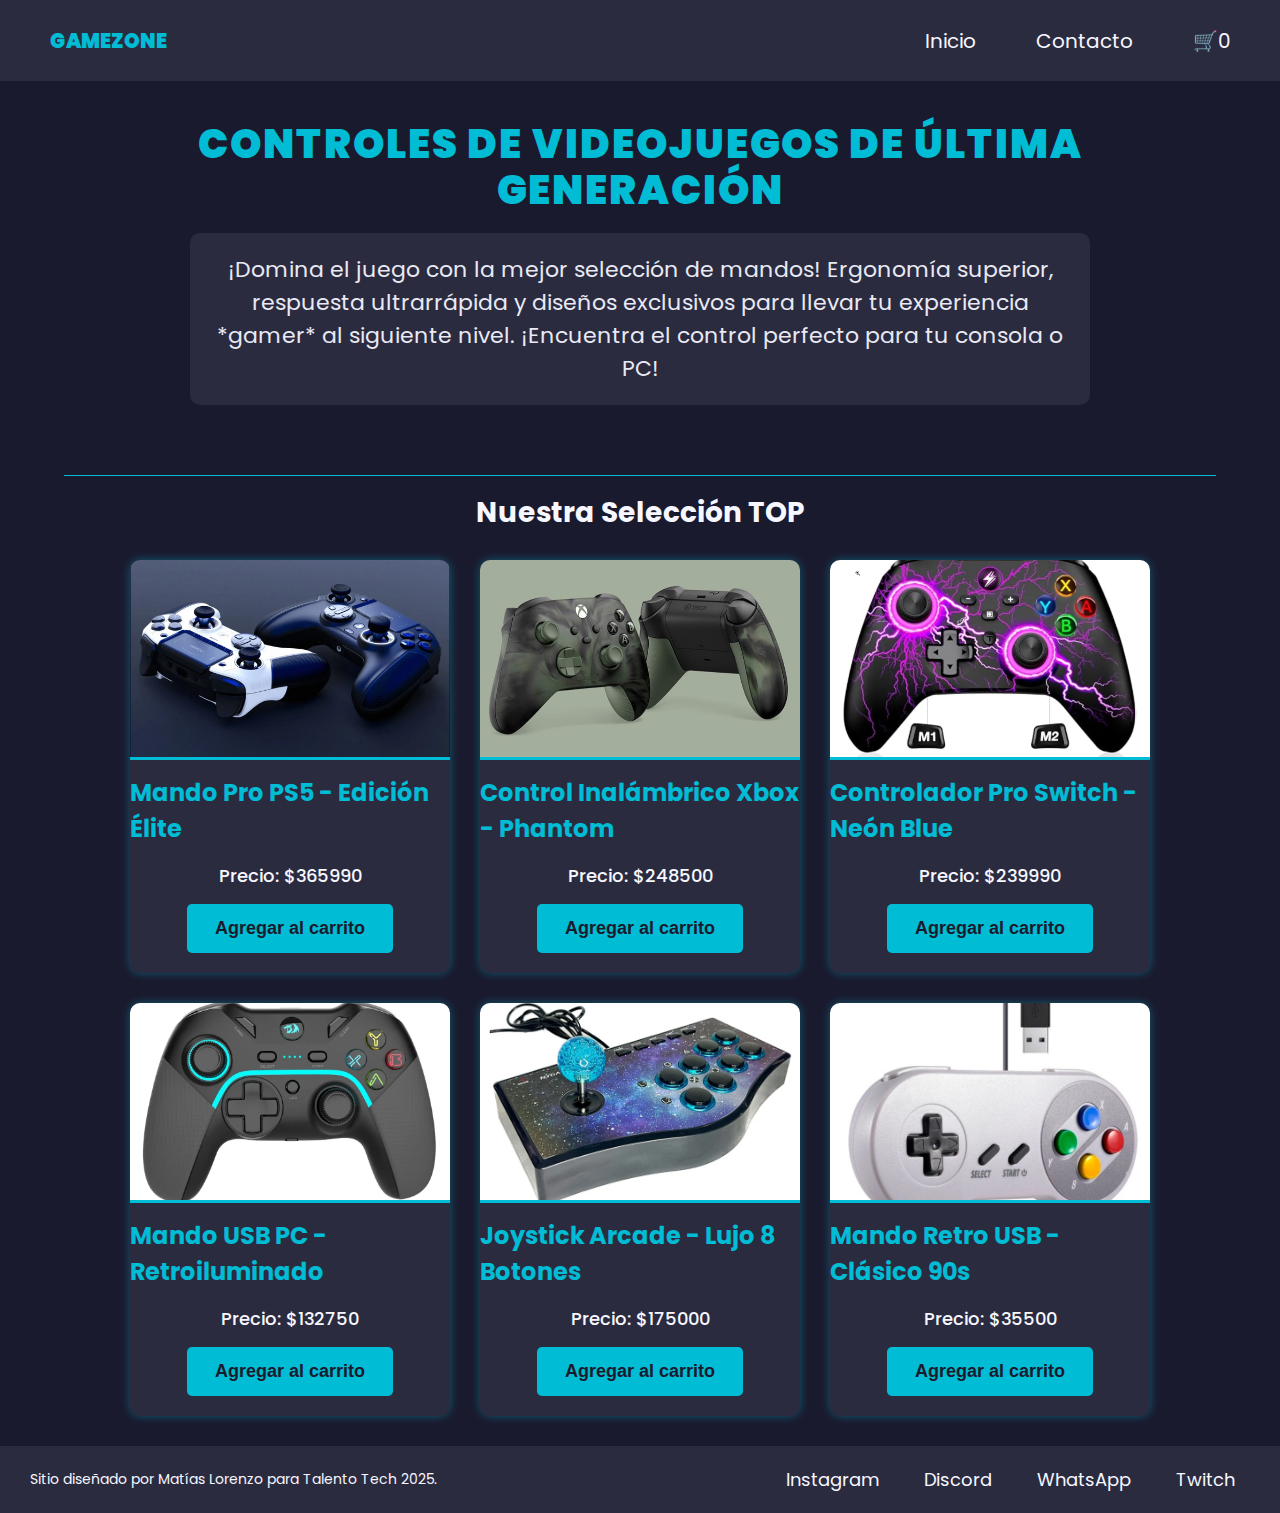
<file: index.html>
<!DOCTYPE html>
<html lang="es">
  <head>
    <meta charset="UTF-8" />
    <meta name="viewport" content="width=device-width, initial-scale=1.0" />
    <link rel="preconnect" href="https://fonts.googleapis.com" />
    <link rel="preconnect" href="https://fonts.gstatic.com" crossorigin />
    <link
      href="https://fonts.googleapis.com/css2?family=Poppins:ital,wght@0,100;0,200;0,300;0,400;0,500;0,600;0,700;0,800;0,900;1,100;1,200;1,300;1,400;1,500;1,600;1,700;1,800;1,900&display=swap"
      rel="stylesheet"
    />
    <link rel="stylesheet" href="./css/styles.css" />
    <title>GameZone: Controles</title>
  </head>
  <body>
    <header>
      <div class="div-logo">
        <a class="logo" href="./index.html">GAMEZONE</a>
      </div>
      <nav class="header-nav">
        <ul>
          <li><a href="./index.html">Inicio</a></li>
          <li><a href="./pages/contacto.html">Contacto</a></li>
          <li>
            <a href="./pages/carrito.html" class="carrito-icono">
              🛒<span id="contador-carrito">0</span></a
            >
          </li>
        </ul>
      </nav>
    </header>

    <main>
      <h1 class="title-home">Controles de Videojuegos de Última Generación</h1>
      <p class="paragraph">
        ¡Domina el juego con la mejor selección de mandos! Ergonomía superior,
        respuesta ultrarrápida y diseños exclusivos para llevar tu experiencia
        *gamer* al siguiente nivel. ¡Encuentra el control perfecto para tu
        consola o PC!
      </p>

      <section>
        <h2 class="title-products">Nuestra Selección TOP</h2>
        <div id="container-products" class="container-products"></div>
      </section>
    </main>

    <footer>
      <p>Sitio diseñado por Matías Lorenzo para Talento Tech 2025.</p>
      <nav>
        <ul>
          <li><a href="#" target="">Instagram</a></li>
          <li><a href="#" target="">Discord</a></li>
          <li><a href="#" target="">WhatsApp</a></li>
          <li><a href="#" target="">Twitch</a></li>
        </ul>
      </nav>
    </footer>
    <script src="./js/index.js" type="module"></script>
  </body>
</html>
</file>
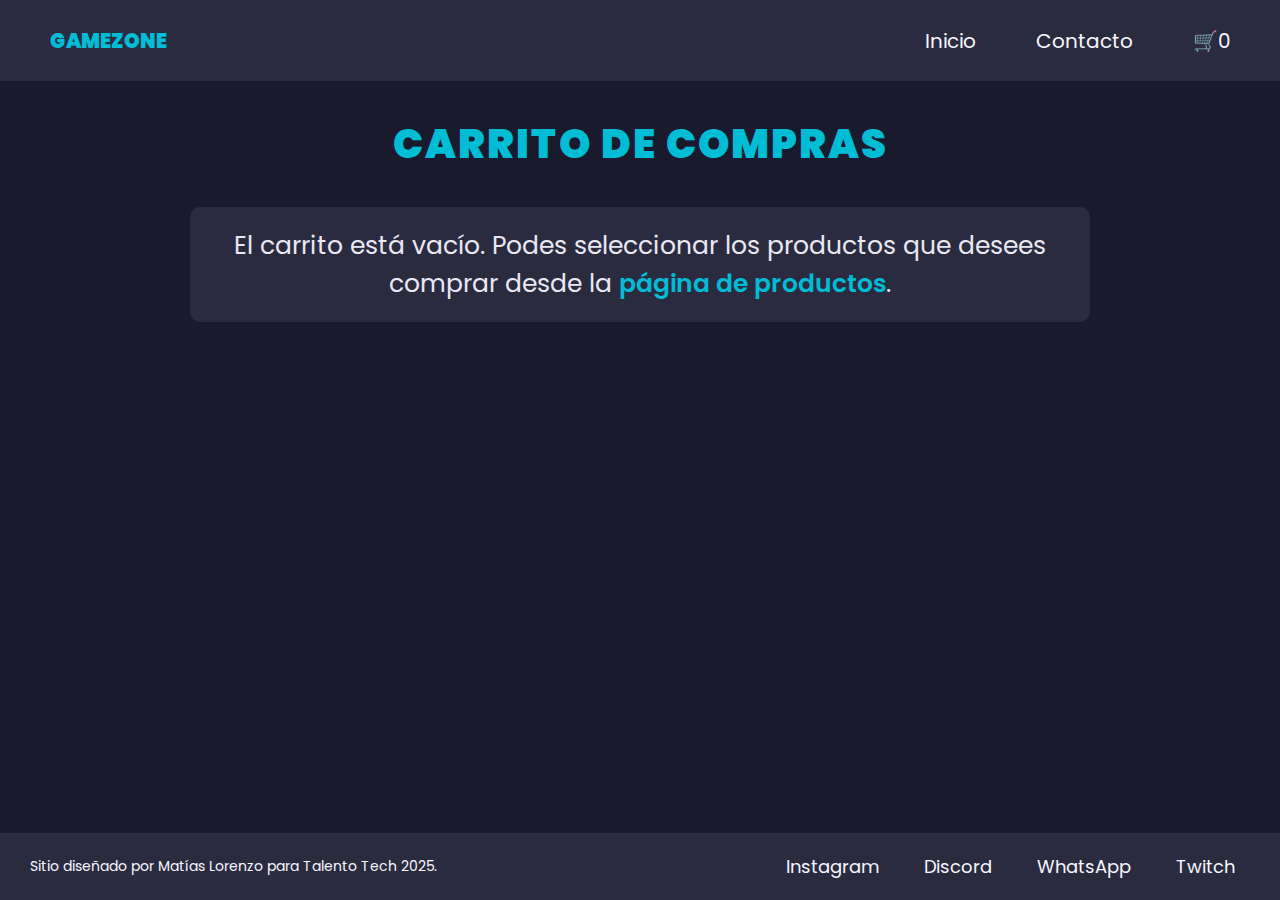
<file: pages/carrito.html>
<!DOCTYPE html>
<html lang="es">
  <head>
    <meta charset="UTF-8" />
    <meta name="viewport" content="width=device-width, initial-scale=1.0" />
    <link rel="preconnect" href="https://fonts.googleapis.com" />
    <link rel="preconnect" href="https://fonts.gstatic.com" crossorigin />
    <link
      href="https://fonts.googleapis.com/css2?family=Poppins:ital,wght@0,100;0,200;0,300;0,400;0,500;0,600;0,700;0,800;0,900;1,100;1,200;1,300;1,400;1,500;1,600;1,700;1,800;1,900&display=swap"
      rel="stylesheet"
    />
    <link rel="stylesheet" href="../css/styles.css" />
    <title>Carrito</title>
  </head>
  <body>
    <header>
      <div class="div-logo">
        <a class="logo" href="../index.html">GAMEZONE</a>
      </div>
      <nav class="header-nav">
        <ul>
          <li><a href="../index.html">Inicio</a></li>
          <li><a href="./contacto.html">Contacto</a></li>
          <li>
            <a href="./carrito.html" class="carrito-icono">
              🛒<span id="contador-carrito">0</span></a
            >
          </li>
        </ul>
      </nav>
    </header>

    <main>
      <h1 class="title-home">Carrito de Compras</h1>
      <p class="paragraph" id="mensaje-carrito"></p>
      <div class="acciones-carrito" id="acciones-carrito"></div>
      <section>
        <h2 class="title-products" id="productos-seleccionados-titulo">
          Productos Seleccionados
        </h2>
        <div id="contenedor-carrito" class="container-products"></div>
      </section>
    </main>

    <footer>
      <p>Sitio diseñado por Matías Lorenzo para Talento Tech 2025.</p>
      <nav>
        <ul>
          <li><a href="#" target="">Instagram</a></li>
          <li><a href="#" target="">Discord</a></li>
          <li><a href="#" target="">WhatsApp</a></li>
          <li><a href="#" target="">Twitch</a></li>
        </ul>
      </nav>
    </footer>
    <script src="../js/carrito.js" type="module"></script>
  </body>
</html>
</file>
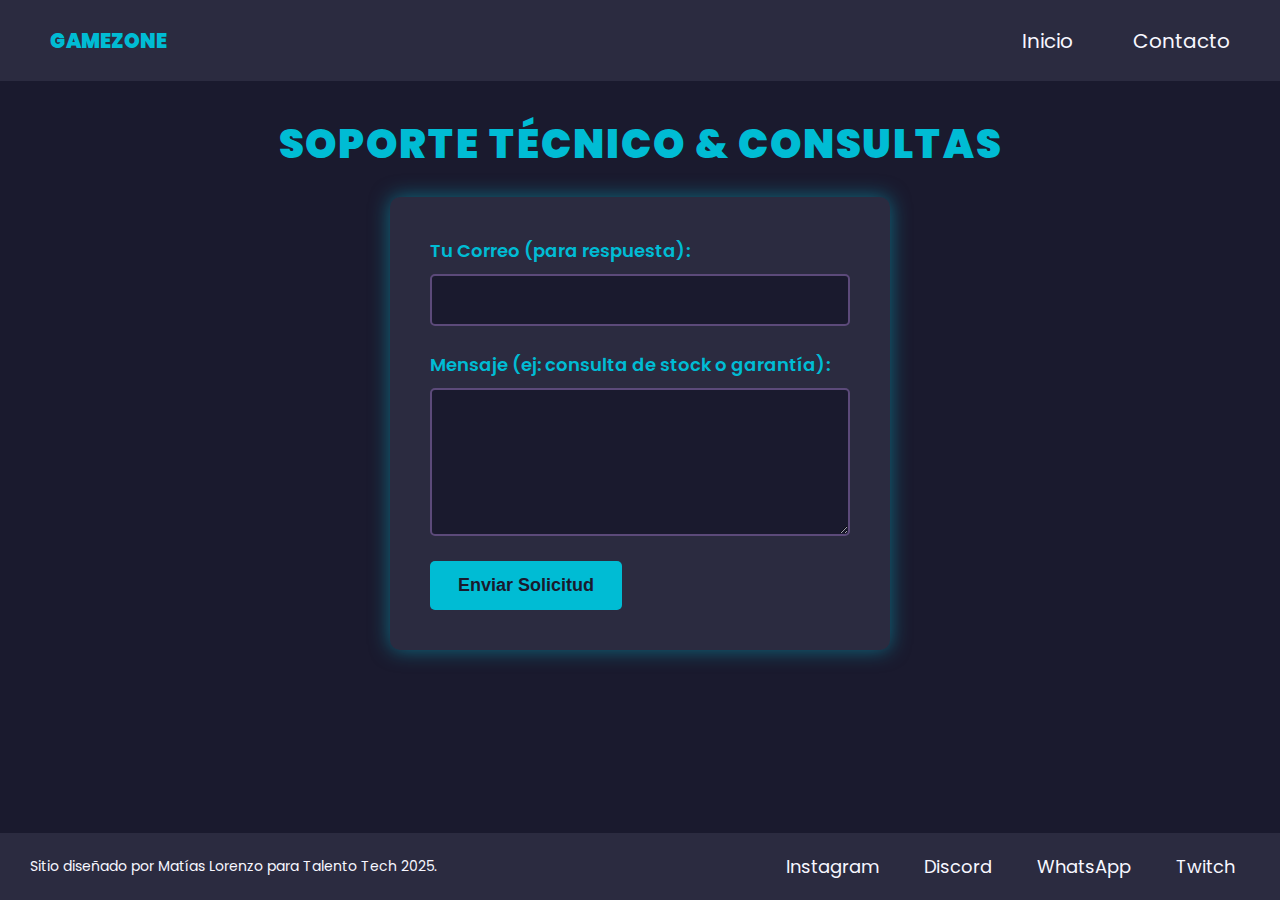
<file: pages/contacto.html>
<!DOCTYPE html>
<html lang="en">
<head>
  <meta charset="UTF-8">
  <meta name="viewport" content="width=device-width, initial-scale=1.0">
  <link rel="preconnect" href="https://fonts.googleapis.com">
  <link rel="preconnect" href="https://fonts.gstatic.com" crossorigin>
  <link href="https://fonts.googleapis.com/css2?family=Poppins:ital,wght@0,100;0,200;0,300;0,400;0,500;0,600;0,700;0,800;0,900;1,100;1,200;1,300;1,400;1,500;1,600;1,700;1,800;1,900&display=swap" rel="stylesheet">
  <link rel="stylesheet" href="../css/styles.css">
  <title>GameZone Controllers - Contacto</title>
</head>
<body>
  <header>
    <div class="div-logo"><a class="logo" href="../index.html">GAMEZONE</a></div>
    <nav class="header-nav">
      <ul>
        <li><a href="../index.html">Inicio</a></li>
        <li><a href="./contacto.html">Contacto</a></li>
      </ul>
    </nav>
  </header>
  <main>
    <h1 class="title-contact">Soporte Técnico & Consultas</h1>

    <form
      class="form-contact"
      action="https://formspree.io/f/meorpezp"
      method="POST"
    >
      <div class="input-group">
        <label for="email">Tu Correo (para respuesta): </label>
        <input id="email" type="email" name="email" />
      </div>

      <div class="input-group">
        <label for="message">Mensaje (ej: consulta de stock o garantía): </label>
        <textarea id="message" name="message" rows="6"></textarea>
      </div>

      <button class="btn" type="submit">Enviar Solicitud</button>
    </form>
  </main>
  <footer>
    <p>Sitio diseñado por Matías Lorenzo para Talento Tech 2025.</p>
    <nav>
      <ul>
        <li><a href="#" target="">Instagram</a></li>
        <li><a href="#" target="">Discord</a></li>
        <li><a href="#" target="">WhatsApp</a></li>
        <li><a href="#" target="">Twitch</a></li>
      </ul>
    </nav>
  </footer>
  
</body>
</html>
</file>
<file: css/styles.css>
/*
* Estilos generales
*/

* {
  margin: 0;
  padding: 0;
  box-sizing: border-box;
}

html {
  /* 1rem = 10px */
  font-size: 62.5%;
}

body {
  font-family: "Poppins", sans-serif;
  line-height: 1.5;
  font-size: 1.6rem;
  background-color: #1a1a2e;
  color: #e9e9f4;
  display: flex;
  flex-direction: column;
  height: 100vh;
}

main {
  width: 90%;
  max-width: 120rem;
  margin: auto;
  padding-bottom: 3rem;
  flex: 1;
  display: flex;
  flex-direction: column;
  align-items: center;
}

h1 {
  color: #00bcd4;
  font-size: 4rem;
  font-weight: 900;
  line-height: 1.15;
  text-transform: uppercase;
  letter-spacing: 0.2rem;
}

h2 {
  color: #f7f7ff;
  font-size: 2.8rem;
  font-weight: 700;
  line-height: 1.2;
}

.btn {
  background-color: #00bcd4;
  color: #1a1a2e;
  border: none;
  font-size: 1.8rem;
  font-weight: bold;
  padding: 1.4rem 2.8rem;
  border-radius: 0.5rem;
  cursor: pointer;
  transition: background-color 0.3s;
  min-width: 16rem;
}

.btn:hover {
  background-color: #00e5ff;
}

header,
footer {
  background-color: #2b2b40;
  color: #f7f7ff;
  width: 100%;
  display: flex;
  justify-content: space-between;
  align-items: center;
  padding: 1rem 0;
}

.div-logo {
  margin-left: 3rem;
  font-size: 3.5rem;
  font-weight: 900;
  color: #00bcd4;
}

.logo,
.header-nav ul li a {
  text-decoration: none;
  font-size: 2rem;
  color: inherit;
  display: inline-block;
  padding: 1.5rem 2rem;
  transition: color 0.3s;
}

.header-nav ul li a:hover {
  color: #00bcd4;
}

.header-nav ul {
  list-style: none;
  display: flex;
  justify-content: center;
  gap: 2rem;
  margin-right: 3rem;
}

footer p {
  padding-left: 3rem;
  font-size: 1.4rem;
}

footer nav ul {
  list-style: none;
  display: flex;
  gap: 1.5rem;
  margin-right: 3rem;
}

footer nav ul li a {
  text-decoration: none;
  font-size: 1.8rem;
  color: inherit;
  display: inline-block;
  padding: 1rem 1.5rem;
  transition: color 0.3s;
}

footer nav ul li a:hover {
  color: #00bcd4;
}

/*
* Estilos para index.html
*/

.title-home {
  margin: 4rem 0 2rem;
  text-align: center;
}

.paragraph {
  width: 90%;
  max-width: 90rem;
  text-align: center;
  font-size: 2.2rem;
  padding: 2rem;
  margin-bottom: 4rem;
  background-color: #2b2b40;
  border-radius: 1rem;
}

.paragraph a {
  color: #00bcd4;
  text-decoration: none;
  font-weight: 600;
}

.title-products {
  text-align: center;
  margin: 3rem 0;
  padding-top: 2rem;
  border-top: 1px solid #00bcd4;
}

.container-products {
  display: flex;
  justify-content: center;
  flex-wrap: wrap;
  gap: 3rem;
}

.card-products {
  background-color: #2b2b40;
  color: #f7f7ff;
  width: 32rem;
  padding-bottom: 2rem;
  border-radius: 1rem;
  overflow: hidden;
  display: flex;
  flex-direction: column;
  align-items: center;
  gap: 1.5rem;
  box-shadow: 0 0 10px rgba(0, 188, 212, 0.4);
  transition: transform 0.3s;
}

.card-products:hover {
  transform: translateY(-5px);
}

.card-products h3 {
  font-size: 2.4rem;
  color: #00bcd4;
}

.card-products p {
  font-size: 1.8rem;
  font-weight: 500;
}

.card-products img {
  width: 100%;
  height: 20rem;
  object-fit: cover;
  background-color: #1a1a2e;
  border-bottom: 3px solid #00bcd4;
}

@media (max-width: 768px) {
  header,
  footer {
    display: flex;
    flex-direction: column;
    text-align: center;
    padding: 1rem 0;
  }

  header .div-logo,
  .header-nav {
    margin: 0;
  }

  .header-nav ul {
    margin: 1rem 0;
  }

  footer p {
    padding-left: 0;
    margin-bottom: 1rem;
  }

  footer nav ul {
    margin: 1rem 0;
    justify-content: center;
  }

  .container-products {
    display: flex;
    flex-direction: column;
    align-items: center;
  }

  .card-products {
    width: 90%;
  }
}

/*
* Estilos para contacto.html
*/
.title-contact {
  margin: 4rem 0 3rem;
  text-align: center;
}

.form-contact {
  background-color: #2b2b40;
  color: #f7f7ff;
  width: 100%;
  max-width: 50rem;
  font-size: 1.8rem;
  padding: 4rem;
  border-radius: 1rem;
  box-shadow: 0 0 20px rgba(0, 188, 212, 0.5);
}

.form-contact label {
  color: #00bcd4;
  font-weight: 600;
}

.input-group input,
.input-group textarea {
  width: 100%;
  padding: 1.5rem;
  font-size: 1.6rem;
  background-color: #1a1a2e;
  color: #f7f7ff;
  border: 2px solid #5c4a7a;
  border-radius: 0.5rem;
  transition: border-color 0.3s;
}

.input-group input:focus,
.input-group textarea:focus {
  outline: none;
  border-color: #00bcd4;
}

.input-group {
  display: flex;
  flex-direction: column;
  gap: 1rem;
  margin-bottom: 2.5rem;
}

/*
* Estilos para carrito.html
*/
.mensaje-carrito-vacio {
  font-size: 2.5rem;
  text-align: center;
  margin-top: 2rem;
}

.acciones-carrito {
  display: flex;
  justify-content: center;
  align-items: center;
  gap: 2rem;
}

.btn-eliminar-carrito {
  background-color: #ff5252;
  color: #ffffff;
}

.btn-vaciar-carrito {
  background-color: #f7bb2b;
  color: #1d1a20;
}

.btn-vaciar-carrito:hover {
  background-color: #ffdd57;
}
</file>
